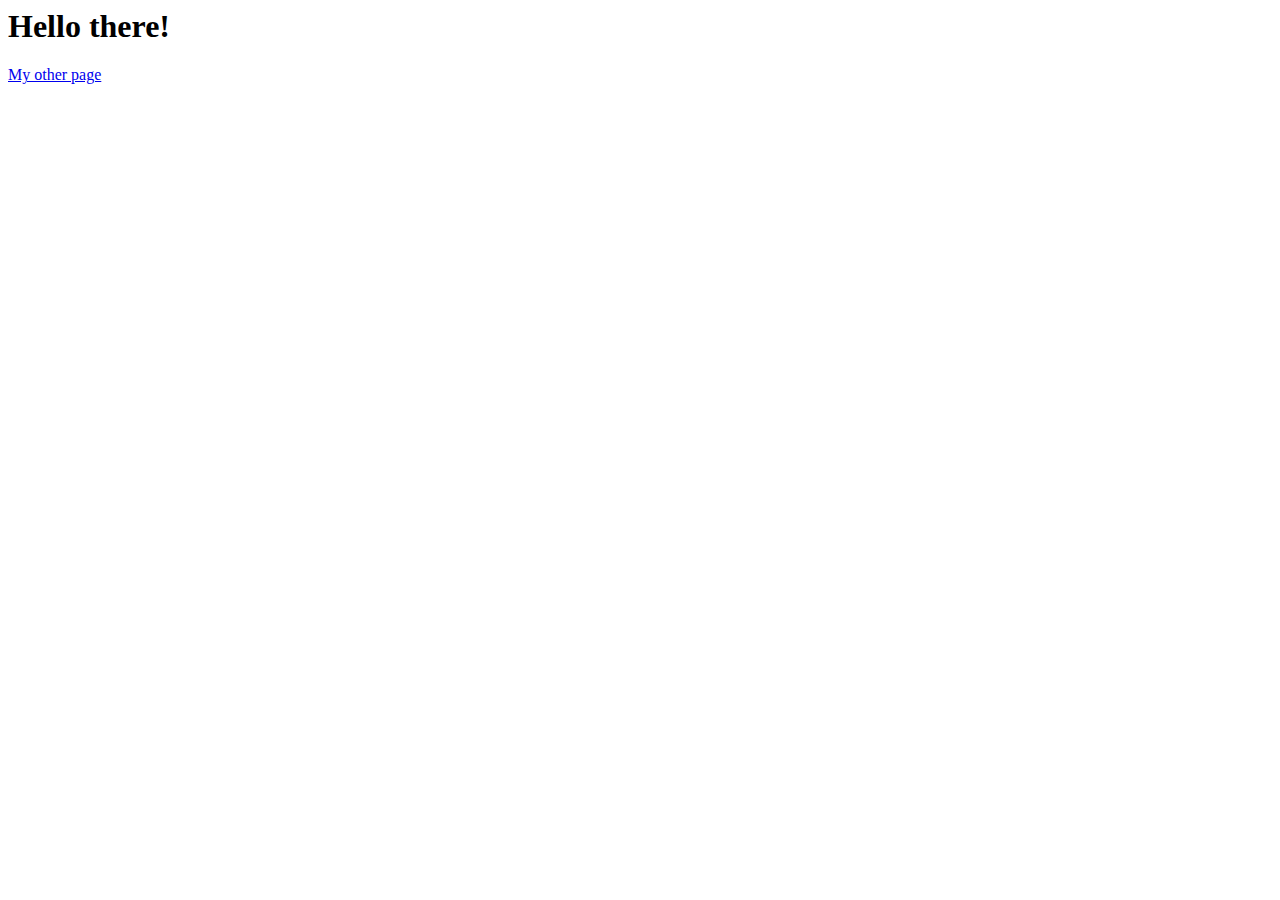
<file: index.html>
<html>
  <head>
    <meta charset="UTF-8">
    <script src="script.js"></script>
    <!-- <link rel="stylesheet" type="text/css" href="styles.css"> -->
  </head>
  <body>
    <h1>Hello there!</h1>
    <a href="/me.html">My other page</a>
  </body>
</html>
</file>
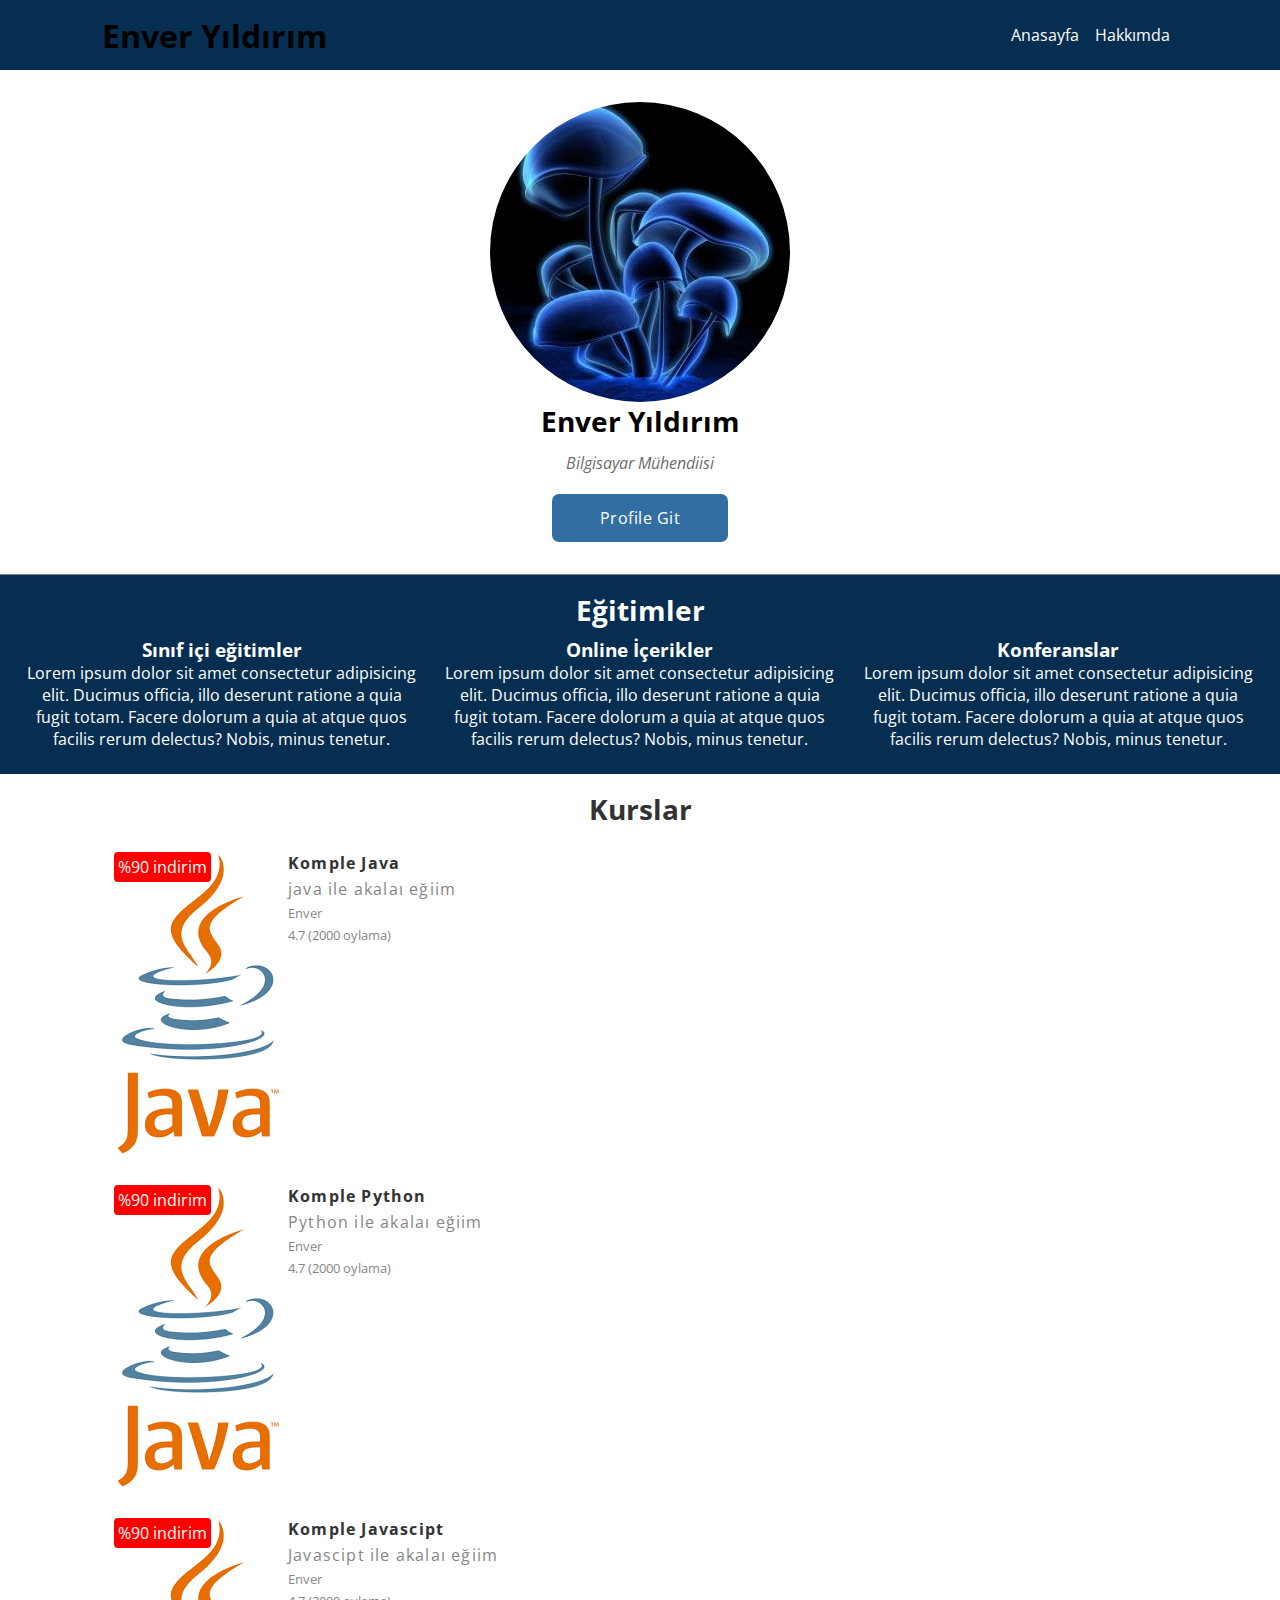
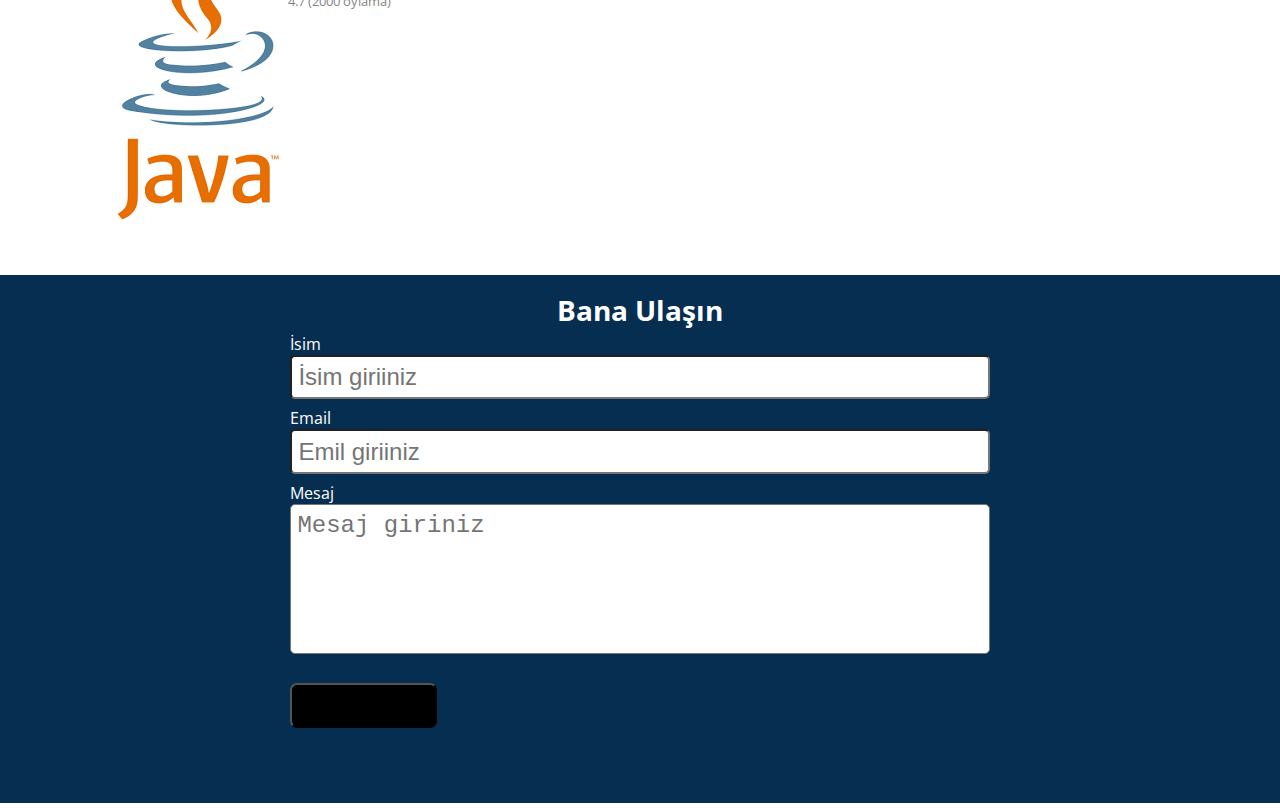
<file: a.html>
<!DOCTYPE html>
<html lang="en">

<head>
    <meta charset="UTF-8">
    <meta http-equiv="X-UA-Compatible" content="IE=edge">
    <meta name="viewport" content="width=device-width, initial-scale=1.0">
    <link rel="preconnect" href="https://fonts.gstatic.com">
    <link href="https://fonts.googleapis.com/css2?family=Open+Sans:wght@400;700&display=swap" rel="stylesheet">
    <link rel="stylesheet" href="https://cdnjs.cloudflare.com/ajax/libs/font-awesome/5.15.2/css/all.min.css"
        integrity="sha512-HK5fgLBL+xu6dm/Ii3z4xhlSUyZgTT9tuc/hSrtw6uzJOvgRr2a9jyxxT1ely+B+xFAmJKVSTbpM/CuL7qxO8w=="
        crossorigin="anonymous" />
    <link rel="stylesheet" href="css1/global.css">
    <link rel="stylesheet" href="css1/main.css">
    <link rel="stylesheet" media="(max-width:500px)" href="css1/mobile.css">

    <title>Landing Page</title>
</head>

<body>
    <header class="bg-dark-blue">
        <div class="container">
            <nav id="navbar">
                <h1 class="text-center">Enver Yıldırım</h1>
                <ul>
                    <li> <a href="#">Anasayfa</a> </li>
                    <li><a href="#">Hakkımda</a></li>
                </ul>
            </nav>
        </div>
    </header>

    <section id="home">
        <img src="img/a.jpg" alt="">
        <div class="name">
            <h2 class="heading-big">Enver Yıldırım</h2>
            <p>Bilgisayar Mühendiisi</p>
        </div>
        <a href="" class="btn btn-primary">Profile Git</a>
    </section>

    <section id="training" class="bg-dark-blue">
        <h3 class="text-center heading-big">Eğitimler</h3>
        <div class="items">
            <article class="item">
                <i class="fa fa-pencil-alt"></i>
                <h3>Sınıf içi eğitimler</h3>
                <p>Lorem ipsum dolor sit amet consectetur adipisicing elit. Ducimus officia, illo deserunt ratione a
                    quia fugit totam. Facere dolorum a quia at atque quos facilis rerum delectus? Nobis, minus tenetur.
                </p>
            </article>
            <article class="item">
                <i class="fa fa-pencil-alt"></i>
                <h3>Online İçerikler</h3>
                <p>Lorem ipsum dolor sit amet consectetur adipisicing elit. Ducimus officia, illo deserunt ratione a
                    quia fugit totam. Facere dolorum a quia at atque quos facilis rerum delectus? Nobis, minus tenetur.
                </p>
            </article>
            <article class="item">
                <i class="fa fa-pencil-alt"></i>
                <h3>Konferanslar</h3>
                <p>Lorem ipsum dolor sit amet consectetur adipisicing elit. Ducimus officia, illo deserunt ratione a
                    quia fugit totam. Facere dolorum a quia at atque quos facilis rerum delectus? Nobis, minus tenetur.
                </p>
            </article>
        </div>
    </section>

    <section id="courses">
        <h3 class="text-center heading-big">Kurslar</h3>
        <div class="container">
            <div class="courses">
                <div class="course">
                    <div class="course-image">
                        <img src="img/java.png" alt="">
                        <span>%90 indirim</span>
                    </div>
                    <div class="course-info">
                        <div class="title">
                            Komple Java
                        </div>
                        <div class="description">
                            java ile akalaı eğiim
                        </div>
                        <div class="instructor">
                            Enver
                        </div>
                        <div class="rating">
                            4.7 (2000 oylama)
                        </div>
                    </div>

                </div>

                <!--Python-->
                <div class="course">
                    <div class="course-image">
                        <img src="img/java.png" alt="">
                        <span>%90 indirim</span>
                    </div>
                    <div class="course-info">
                        <div class="title">
                            Komple Python
                        </div>
                        <div class="description">
                            Python ile akalaı eğiim
                        </div>
                        <div class="instructor">
                            Enver
                        </div>
                        <div class="rating">
                            4.7 (2000 oylama)
                        </div>
                    </div>

                </div>

                <!--Javascipt-->
                <div class="course">
                    <div class="course-image">
                        <img src="img/java.png" alt="">
                        <span>%90 indirim</span>
                    </div>
                    <div class="course-info">
                        <div class="title">
                            Komple Javascipt
                        </div>
                        <div class="description">
                            Javascipt ile akalaı eğiim
                        </div>
                        <div class="instructor">
                            Enver
                        </div>
                        <div class="rating">
                            4.7 (2000 oylama)
                        </div>
                    </div>

                </div>
            </div>
        </div>
    </section>
    <footer id="contact" class="bg-dark-blue">
        <div class="contact-form">
            <form>
                <h4 class="text-center heading-big">Bana Ulaşın</h4>
                <div class="form-group">
                    <label for="name">İsim</label>
                    <input type="text" class="form-control" id="name" placeholder="İsim giriiniz">
                </div>
                <div class="form-group">
                    <label for="email">Email</label>
                    <input type="email" class="form-control" id="email" placeholder="Emil giriiniz">
                </div>
                <div class="form-group">
                    <label for="message">Mesaj</label>
                    <textarea name="message" id="message" class="form-control" rows="5"
                        placeholder="Mesaj giriniz"></textarea>
                </div>
                <button type="submit" class="btn btn-dark">Gönder</button>
            </form>

            <ul>
                <li><a href="#"><i class="fab fa-facebook"></i></a></li>
                <li><a href="#"><i class="fab fa-twitter"></i></a></li>
                <li><a href="#"><i class="fab fa-instagram"></i></a></li>
            </ul>
        </div>
    </footer>
</body>

</html>
</file>
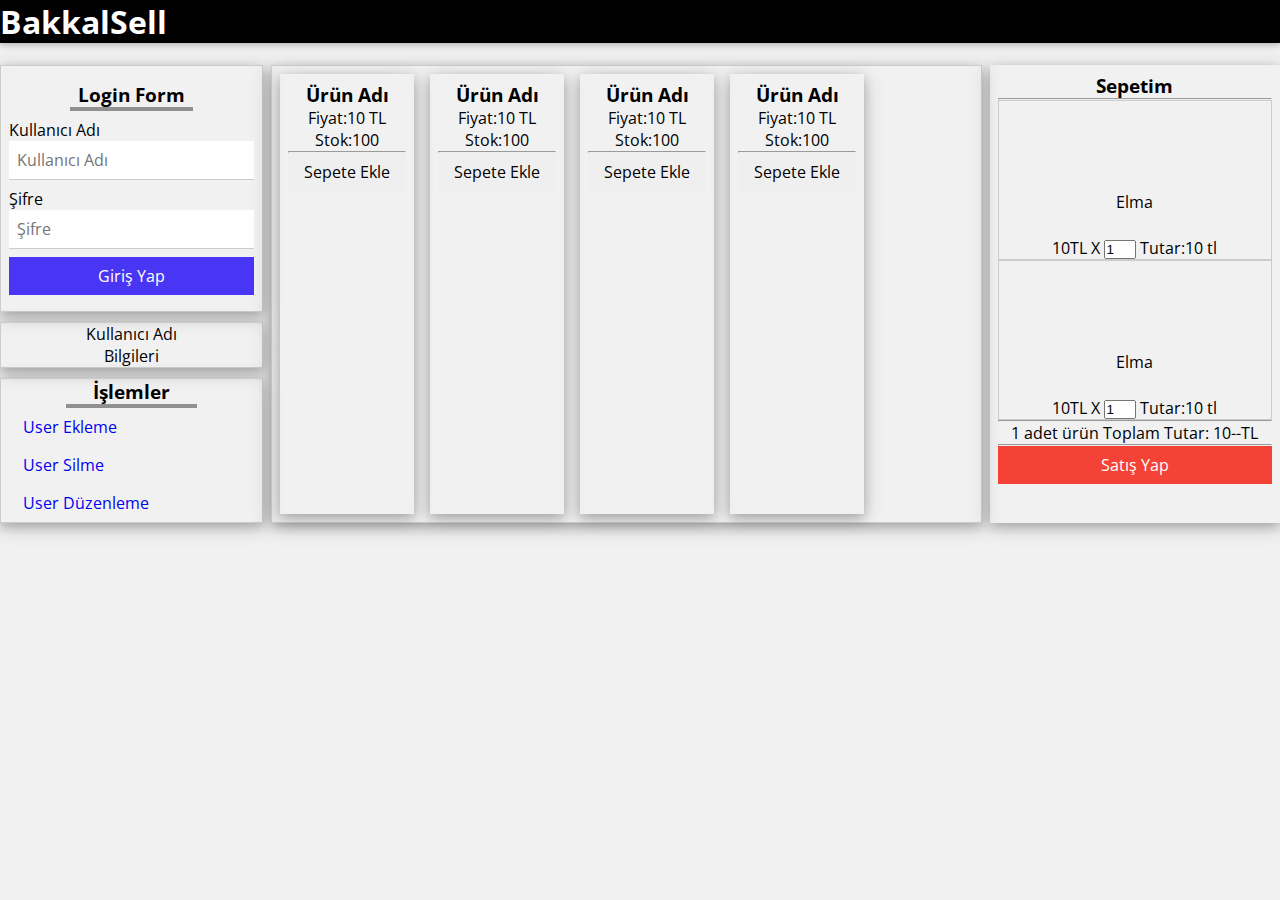
<file: index2.html>
<!DOCTYPE html>
<html lang="en">

<head>
    <meta charset="UTF-8">
    <meta http-equiv="X-UA-Compatible" content="IE=edge">
    <meta name="viewport" content="width=device-width, initial-scale=1.0">
    <title>BakkalSell</title>
    <link rel="preconnect" href="https://fonts.gstatic.com">
    <link href="https://fonts.googleapis.com/css2?family=Open+Sans:wght@400;700&display=swap" rel="stylesheet">
    <link rel="stylesheet" href="https://cdnjs.cloudflare.com/ajax/libs/font-awesome/5.15.2/css/all.min.css"
        integrity="sha512-HK5fgLBL+xu6dm/Ii3z4xhlSUyZgTT9tuc/hSrtw6uzJOvgRr2a9jyxxT1ely+B+xFAmJKVSTbpM/CuL7qxO8w=="
        crossorigin="anonymous" />

    <link rel="stylesheet" href="css/global.css">
    <link rel="stylesheet" href="css/main.css">
    <link rel="stylesheet" media="(max-width:500px)" href="css/mobile.css">
</head>

<body>
    <header id="header">
        <div class="container">
            <h1>BakkalSell</h1>
        </div>
    </header>
    <br>
    <section id="container" class="container">
        <div id="user-actions">
            <form id="login-form" class="border box-shadow">

                <div class="form-group" style="text-align: center;">
                    <h3>Login Form</h3>
                    <hr style="margin: 0 auto; width:50%;border:2px solid black;opacity: 0.4;" class="w3-round">
                </div>
                <div class="form-group">
                    <label for="username">Kullanıcı Adı</label>
                    <input type="text" id="username" class="input" placeholder="Kullanıcı Adı">
                </div>

                <div class="form-group">
                    <label for="password">Şifre</label>
                    <input type="password" id="password" class="input" placeholder="Şifre">
                </div>

                <div class="form-group">
                    <button type="submit" class="btn btn-block btn-primary"> <i class="fas fa-sign-in-alt"></i> Giriş
                        Yap</button>
                </div>
            </form>

            <div id="user-info" class="border box-shadow text-center" style="margin-top: 10px;">
                <i class="fas fa-user" style="font-size: 100px; width: 100%;"></i>
                <p>Kullanıcı Adı</p>
                <p>Bilgileri</p>
            </div>

            <div class="border box-shadow text-center" style="margin-top: 10px;">
                <h3>İşlemler</h3>
                <hr style="margin: 0 auto; width:50%;border:2px solid black;opacity: 0.4;" class="w3-round">
                <ul id="actions" class="list-style-none">
                    <li class="btn btn-default btn-block" style="text-align: left;"><a href="#"
                            style="text-decoration: none;"><i class="fas fa-user-plus"
                                style="margin-right: 0.4rem;"></i>User Ekleme</a></li>
                    <li class="btn btn-default btn-block" style="text-align: left;"><a href="#"
                            style="text-decoration: none;"><i class="fas fa-user-minus"
                                style="margin-right: 0.4rem;"></i>User Silme</a></li>
                    <li class="btn btn-default btn-block" style="text-align: left;"><a href="#"
                            style="text-decoration: none;"><i class="fas fa-user-edit"
                                style="margin-right: 0.4rem;"></i>User Düzenleme</a></li>
                </ul>
            </div>

        </div>
        <div id="content" class="border box-shadow text-center">
            <div class="card product">
                <i class="fas fa-gift" style="font-size:200px"></i>
                <h3>Ürün Adı</h3>
                <p>Fiyat:10 TL</p>
                <p>Stok:100</p>
                <hr />
                <button type="button" class="btn-block btn"><i class="fas fa-cart-plus"></i> Sepete Ekle</button>
            </div>
            <div class="card product">
                <i class="fas fa-gift" style="font-size:200px"></i>
                <h3>Ürün Adı</h3>
                <p>Fiyat:10 TL</p>
                <p>Stok:100</p>
                <hr />
                <button type="button" class="btn-block btn"><i class="fas fa-cart-plus"></i> Sepete Ekle</button>
            </div>
            <div class="card product">
                <i class="fas fa-gift" style="font-size:200px"></i>
                <h3>Ürün Adı</h3>
                <p>Fiyat:10 TL</p>
                <p>Stok:100</p>
                <hr />
                <button type="button" class="btn-block btn"><i class="fas fa-cart-plus"></i> Sepete Ekle</button>
            </div>
            <div class="card product">
                <i class="fas fa-gift" style="font-size:200px"></i>
                <h3>Ürün Adı</h3>
                <p>Fiyat:10 TL</p>
                <p>Stok:100</p>
                <hr />
                <button type="button" class="btn-block btn"><i class="fas fa-cart-plus"></i> Sepete Ekle</button>
            </div>

        </div>
        <div id="cart" class="text-center box-shadow">
            <h3>Sepetim</h3>
            <hr>
            <ul id="cart-product-list" class="list-style-none">
                <li class="cart-list-item border">
                    <i class="fas fa-carrot" style="font-size: 100px;"></i>
                    <span>Elma</span>
                    <br>
                    <span>10TL X </span>
                    <input type="number" id="quantity" name="quantity" style="width:2rem" min="1" max="500" value="1">
                    <span>Tutar:10 tl</span>
                </li>
                <li class="cart-list-item border">
                    <i class="fas fa-carrot" style="font-size: 100px;"></i>
                    <span>Elma</span>
                    <br>
                    <span>10TL X </span>
                    <input type="number" id="quantity" name="quantity" style="width:2rem" min="1" max="500" value="1">
                    <span>Tutar:10 tl</span>
                </li>

            </ul>
            <hr>
            <div>
                <span>1 adet ürün</span>
                <span>Toplam Tutar: 10--TL</span>
            </div>
            <hr>
            <button class="btn btn-block btn-danger">Satış Yap</button>
        </div>
    </section>
    <footer>

    </footer>
</body>

</html>
</file>
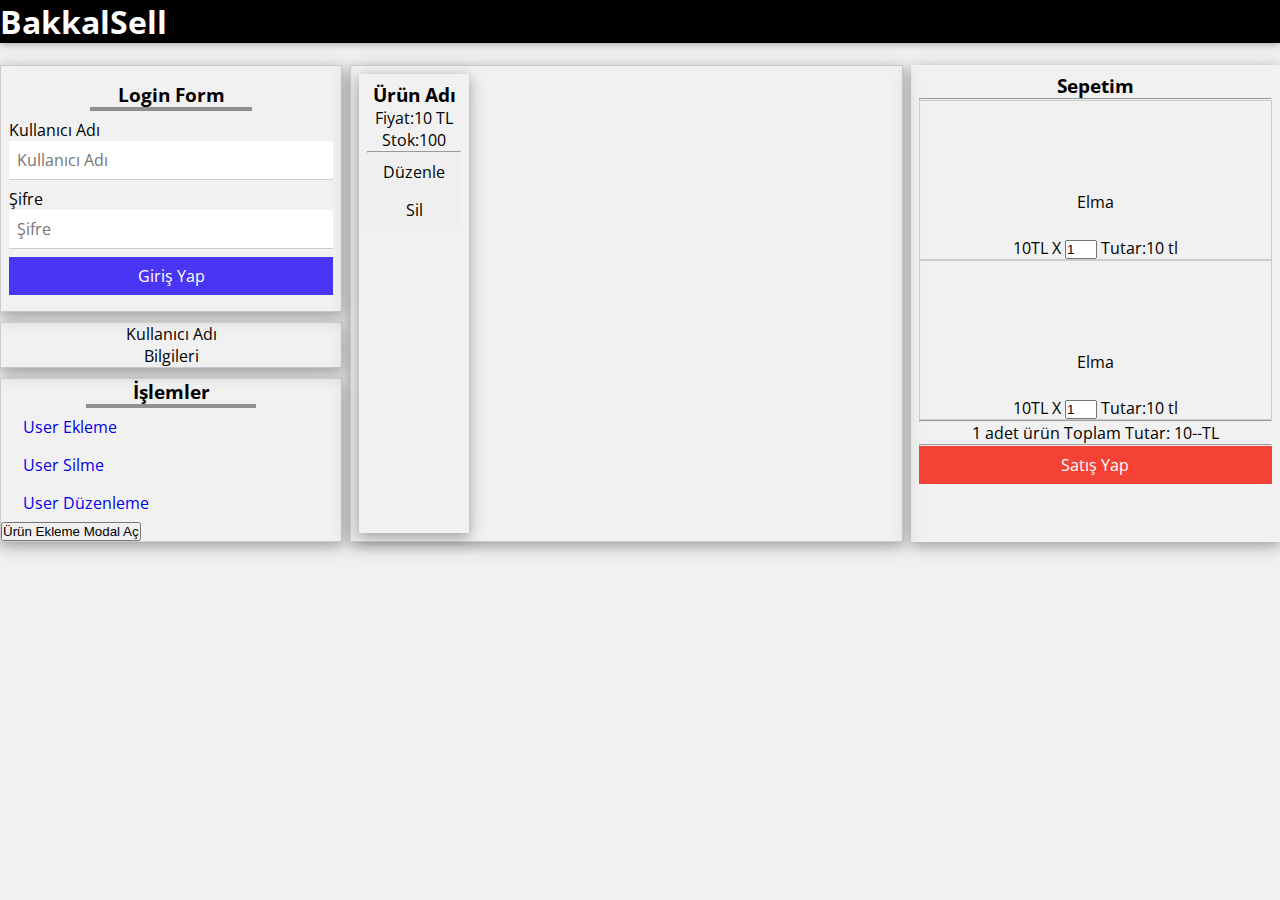
<file: index3.html>
<!DOCTYPE html>
<html lang="en">

<head>
    <meta charset="UTF-8">
    <meta http-equiv="X-UA-Compatible" content="IE=edge">
    <meta name="viewport" content="width=device-width, initial-scale=1.0">
    <title>BakkalSell</title>
    <link rel="preconnect" href="https://fonts.gstatic.com">
    <link href="https://fonts.googleapis.com/css2?family=Open+Sans:wght@400;700&display=swap" rel="stylesheet">
    <link rel="stylesheet" href="https://cdnjs.cloudflare.com/ajax/libs/font-awesome/5.15.2/css/all.min.css"
        integrity="sha512-HK5fgLBL+xu6dm/Ii3z4xhlSUyZgTT9tuc/hSrtw6uzJOvgRr2a9jyxxT1ely+B+xFAmJKVSTbpM/CuL7qxO8w=="
        crossorigin="anonymous" />

    <link rel="stylesheet" href="css/global.css">
    <link rel="stylesheet" href="css/main.css">
    <link rel="stylesheet" media="(max-width:500px)" href="css/mobile.css">
</head>

<body>
    <header id="header">
        <div class="container">
            <h1>BakkalSell</h1>
        </div>
    </header>
    <br>
    <section id="container" class="container">
        <div id="user-actions">
            <form id="login-form" class="border box-shadow">

                <div class="form-group" style="text-align: center;">
                    <h3>Login Form</h3>
                    <hr style="margin: 0 auto; width:50%;border:2px solid black;opacity: 0.4;" class="w3-round">
                </div>
                <div class="form-group">
                    <label for="username">Kullanıcı Adı</label>
                    <input type="text" id="username" class="input" placeholder="Kullanıcı Adı">
                </div>

                <div class="form-group">
                    <label for="password">Şifre</label>
                    <input type="password" id="password" class="input" placeholder="Şifre">
                </div>

                <div class="form-group">
                    <button type="submit" class="btn btn-block btn-primary"> <i class="fas fa-sign-in-alt"></i> Giriş
                        Yap</button>
                </div>
            </form>

            <div id="user-info" class="border box-shadow text-center" style="margin-top: 10px;">
                <i class="fas fa-user" style="font-size: 100px; width: 100%;"></i>
                <p>Kullanıcı Adı</p>
                <p>Bilgileri</p>
            </div>

            <div class="border box-shadow text-center" style="margin-top: 10px;">
                <h3>İşlemler</h3>
                <hr style="margin: 0 auto; width:50%;border:2px solid black;opacity: 0.4;" class="w3-round">
                <ul id="actions" class="list-style-none">
                    <li class="btn btn-default btn-block" style="text-align: left;"><a href="#"
                            style="text-decoration: none;"><i class="fas fa-user-plus"
                                style="margin-right: 0.4rem;"></i>User Ekleme</a></li>
                    <li class="btn btn-default btn-block" style="text-align: left;"><a href="#"
                            style="text-decoration: none;"><i class="fas fa-user-minus"
                                style="margin-right: 0.4rem;"></i>User Silme</a></li>
                    <li class="btn btn-default btn-block" style="text-align: left;"><a href="#"
                            style="text-decoration: none;"><i class="fas fa-user-edit"
                                style="margin-right: 0.4rem;"></i>User Düzenleme</a></li>
                    <li> <button type="button" style="display: block;"
                            onclick="document.getElementById('modal_new').style.display='block'"> Ürün Ekleme Modal
                            Aç</button></li>
                </ul>
            </div>

        </div>
        <div id="content" class="border box-shadow text-center">
            <div class="card product">
                <i class="fas fa-gift" style="font-size:200px"></i>
                <h3>Ürün Adı</h3>
                <p>Fiyat:10 TL</p>
                <p>Stok:100</p>
                <hr />
                <button type="button" class="btn-block btn" onclick="document.getElementById('modal_update').style.display='block'"><i class="fas fa-cart-plus"></i>Düzenle</button>
                <button type="button" class="btn-block btn"><i class="fas fa-cart-plus"></i>Sil</button>
            </div>


            <!-- Modal that pops up when you click on "New Message" -->
            <div id="modal_new" class="modal" style="z-index:4">
                <div class="modal-content animate-zoom">
                    <div class="container padding">

                        <h2>Ürün Ekleme</h2>
                    </div>
                    <div>
                        <label>Ürün Adı</label>
                        <input class="modal_input" type="text">
                        <label>Fiyat</label>
                        <input class="modal_input" type="number">
                        <label>Stok </label>
                        <input class="modal_input" type="number">
                        <div>
                            <button type="button"
                                onclick="document.getElementById('modal_new').style.display='none'">İptal</button>
                            <button type="button"
                                onclick="document.getElementById('modal_new').style.display='none'">Kaydet</button>

                        </div>
                    </div>
                </div>
            </div>
            <div id="modal_update" class="modal" style="z-index:4">
                <div class="modal-content animate-zoom">
                    <div class="container padding">

                        <h2>Ürün Ekleme</h2>
                    </div>
                    <div>
                        <label>Ürün Adı</label>
                        <input class="modal_input" type="text">
                        <label>Fiyat</label>
                        <input class="modal_input" type="number">
                        <label>Stok </label>
                        <input class="modal_input" type="number">
                        <div>
                            <button type="button"
                                onclick="document.getElementById('modal_update').style.display='none'">İptal</button>
                            <button type="button"
                                onclick="document.getElementById('modal_update').style.display='none'">Kaydet</button>

                        </div>
                    </div>
                </div>
            </div>

        </div>
        <div id="cart" class="text-center box-shadow">
            <h3>Sepetim</h3>
            <hr>
            <ul id="cart-product-list" class="list-style-none">
                <li class="cart-list-item border">
                    <i class="fas fa-carrot" style="font-size: 100px;"></i>
                    <span>Elma</span>
                    <br>
                    <span>10TL X </span>
                    <input type="number" id="quantity" name="quantity" style="width:2rem" min="1" max="500" value="1">
                    <span>Tutar:10 tl</span>
                </li>
                <li class="cart-list-item border">
                    <i class="fas fa-carrot" style="font-size: 100px;"></i>
                    <span>Elma</span>
                    <br>
                    <span>10TL X </span>
                    <input type="number" id="quantity" name="quantity" style="width:2rem" min="1" max="500" value="1">
                    <span>Tutar:10 tl</span>
                </li>

            </ul>
            <hr>
            <div>
                <span>1 adet ürün</span>
                <span>Toplam Tutar: 10--TL</span>
            </div>
            <hr>
            <button class="btn btn-block btn-danger">Satış Yap</button>
        </div>
    </section>
    <footer>

    </footer>
</body>

</html>
</file>
<file: styles.css>
body {
  background: orange;
}
</file>
<file: css1/global.css>
.text-center{
    text-align: center;
}
.heading-small{
    font-size: 1.25rem;
}
.heading-big{
    font-size: 1.75rem;
}


/*Colorss*/
.bg-dark-blue{
    background-color:#062e51;
}
.bg-light-blue{
    background-color: #336ea2;
}

/*Buttons*/
.btn{
    margin-top: 1.25rem;
    padding: 0.8rem 3rem;
    border-radius: 7px;
    letter-spacing: 0.5px;
}
.btn-primary{
    background-color: #336ea2;
}
.btn-primary:hover{
    color:#336ea2;
    background-color: #fff;
    border: 0.5px solid #336ea2;
}

.btn-dark{
    background-color:black;
}
.btn-dark:hover{
    color:black;
    background-color: #fff;
    border: 0.5px solid black;
}

/*Container*/
.container{
    max-width: 1100px;
    margin: 0 auto;
}

/*forms*/
.form-group{
    padding: 0.25rem 0;
}
.form-control{
    width: 100%;
    padding: 0.4rem;
    font-size: 1.5rem;
    resize: none;
    border-radius: 5px;

}
.form-group label{
    display: block;
}
</file>
<file: css1/main.css>
* {
margin: 0;
padding: 0;
box-sizing: border-box;
}

a{
    text-decoration: none;
    color: white;
}
html{
    font-family: "Open Sans",sans-serif;
}
h1{
    color: black;
}

#navbar{
    color: white;
    display: flex;
    justify-content: space-between;
    align-items: center;
    padding: 0 0.75rem;
    height: 70px;
}
#navbar ul{
    list-style-type: none;
    display: flex;
    align-items: center;
}

#navbar ul li a {
    padding: 0.5rem;
}
#navbar ul li a:hover {
   
    background-color: #336ea2;
    border-radius: 4px;
}

/*home section*/
#home{
    display: flex;
    flex-direction: column;
    justify-content: center;
    align-items: center;
    padding: 2rem;
    border-bottom: 1px solid gray;
}

#home img{
    max-width: 100%;
    height: auto;
    border-radius: 100%;
}
#home .name{
    text-align: center;
}

#home .name h2{
   margin-bottom: 0.75rem;
}
#home .name p{
    opacity: 0.6;
    font-style: italic;
}

/*Training */
#training {
    color: #fff;
    padding: 1rem;
}
#training .items{
    display: flex;
    justify-content: space-between;
    align-items: center;
}
#training .items .item{
    width: 33%;
    text-align: center;
    padding: 0.5rem;
}
#training .items .item:hover{
   color: red;
   opacity: 0.4;
}

/*Courses*/
#courses{
    color: #333;
    padding: 1rem;
}
.courses{
    display: flex;
    flex-direction: column;
    padding: 1rem;
}
.courses .course{
    display: flex;
    padding: 0.5rem;
    margin-bottom: 0.5rem;
}
.courses .course .course-image{
    margin-right: 0.5rem;
    position: relative;
}

.courses .course .course-image img{
   border-radius: 5px;
}
.courses .course .course-image span{
    background: red;
    padding: 0.25rem;
    color: #fff;
    border-radius: 4px;
    position: absolute;
    top: 0;
    left:0;
}

.courses .course .course-info .title{
    letter-spacing: 1.2px;
    font-weight: 700;
    margin-bottom: 0.25rem;
}

.courses .course .course-info .description{
    letter-spacing: 1.2px;
    margin-bottom: 0.25rem;
    opacity: 0.6;
}

.courses .course .course-info .instructor{
   font-size: 0.8rem;
    margin-bottom: 0.25rem;
    opacity: 0.6;
}

.courses .course .course-info .rating{
    font-size: 0.8rem;
     margin-bottom: 0.25rem;
     opacity: 0.6;
 }

 #contact{
     color: #fff;
     padding: 1rem;
 }
 #contact .contact-form{
     max-width: 700px;
     margin-left: auto;
     margin-right: auto;
     display: flex;
     flex-direction: column;
 }
 #contact .contact-form ul{
     list-style-type: none;
     display: flex;
     margin-top: 1rem;
     align-self: center;
    
 }

 #contact .contact-form ul li a {
     padding: 1rem;
     font-size: 2rem;
 }
 #contact .contact-form ul li a:hover {
    opacity: 0.8;
}
</file>
<file: css1/mobile.css>
#navbar{
    flex-direction: column;
    overflow: hidden;
    padding-top: 0.5rem;
    padding-bottom: 0.5rem;
    height: 80px;
}

#training .items{
    flex-direction: column;
}
#training .items .item{
    width: 100%;
}

.courses .course{
    flex-direction: column;
}
</file>
<file: css/global.css>
html{
    color: #000 !important;
    background-color: #f1f1f1 !important;
    font-family: "Open Sans",sans-serif;
}
.text-center{
    text-align: center;
}
.container{
    margin: 0 auto;
    /*background-color: chartreuse;*/
    max-width: 1400px;
}

.list-style-none{
    list-style: none;
}

.box-shadow{
    box-shadow: 0 4px 10px 0 rgba(0, 0, 0, 0.2), 0 4px 20px 0 rgba(0, 0, 0, 0.19);
}
.border{
    border: 1px solid #ccc!important;
}
.border-radius{
    border-radius: 4px;
}

/*Card*/
.card{
    box-shadow: 0 4px 10px 0 rgba(0, 0, 0, 0.2), 0 4px 20px 0 rgba(0, 0, 0, 0.19);
}



/*Forms and Iputs*/
.input{
    padding: 8px;
    display: block;
    border: none;
    border-bottom: 1px solid #ccc;
    width: 100%;
    overflow: visible;
    margin: 0;
    font: inherit;
}
.form-group{
    margin-top: 0.5rem;
    margin-bottom: 0.5rem;
}
/*Buttons*/
.btn{
    font: inherit;
    margin: 0;
    border: none;
    display: inline-block;
    padding: 8px 16px;
    
    overflow: hidden;
    text-decoration: none;
    color: inherit;
    text-align: center;
    cursor: pointer;
    white-space: nowrap;
}
.btn-block{
    display: block;
    width: 100%;
}

.btn-default{
    color: #000;
}
.btn-default:hover{
    color: #f44336;
}
.btn-primary{
    color: #fff!important;
    background-color: #4936f4!important;
}

.btn-primary:hover{
    color: #000!important;
    background-color: #ccc!important;
}

.btn-danger{
    color: #fff!important;
    background-color: #f44336!important;
}

.btn-danger:hover{
    color: #000!important;
    background-color: #ccc!important;
}
</file>
<file: css/main.css>
* {
    margin: 0;
    padding: 0;
    box-sizing: border-box;
}
/*Modal*/
.modal {

    z-index: 3;
    display: none;
    padding-top: 100px;
    position: fixed;
    left: 0;
    top: 0;
    width: 100%;
    height: 100%;
    overflow: auto;
    background-color: rgb(0, 0, 0);
    background-color: rgba(0, 0, 0, 0.4);

}
.animate-zoom {
    animation: animatezoom 0.6s;
}
.modal-content {
    margin: auto;
    background-color: #fff;
    position: relative;
    padding: 0;
    outline: 0;
    width: 600px;
}

.modal_input {
    padding: 8px;
    display: block;
    width: 100%;
}


/*Header*/
#header {
    width: 100%;
    background-color: #000;
    color: #fff;
    top: 0;
    box-shadow: 0 2px 5px 0 rgb(0 0 0 / 16%), 0 2px 10px 0 rgb(0 0 0 / 12%);
    overflow: hidden;
}

/*Container*/
#container {
    display: flex;
}

/*User Actions*/
#user-actions {
    flex-grow: 1;
    margin-right: 0.5rem;
    /* flex: 20%;*/
}

/*Login Form*/
#login-form {
    padding: 0.5rem;
}

/*Content*/
#content {
    /*background-color: blue;*/
    flex-grow: 4;
    /*flex: 20%;*/
    margin-right: 0.5rem;
    display: flex;
    flex-wrap: wrap;
}

.product {
    margin: 0.5rem;
    padding: 0.5rem;
}

/*Cart*/
#cart {

    flex-grow: 1;
    padding: 0.5rem;
    /* flex: 20%;*/

}

.cart-list-item {
    width: 100%;

}

/**/
</file>
<file: css/mobile.css>
#container{
    flex-direction: column;
}
</file>
